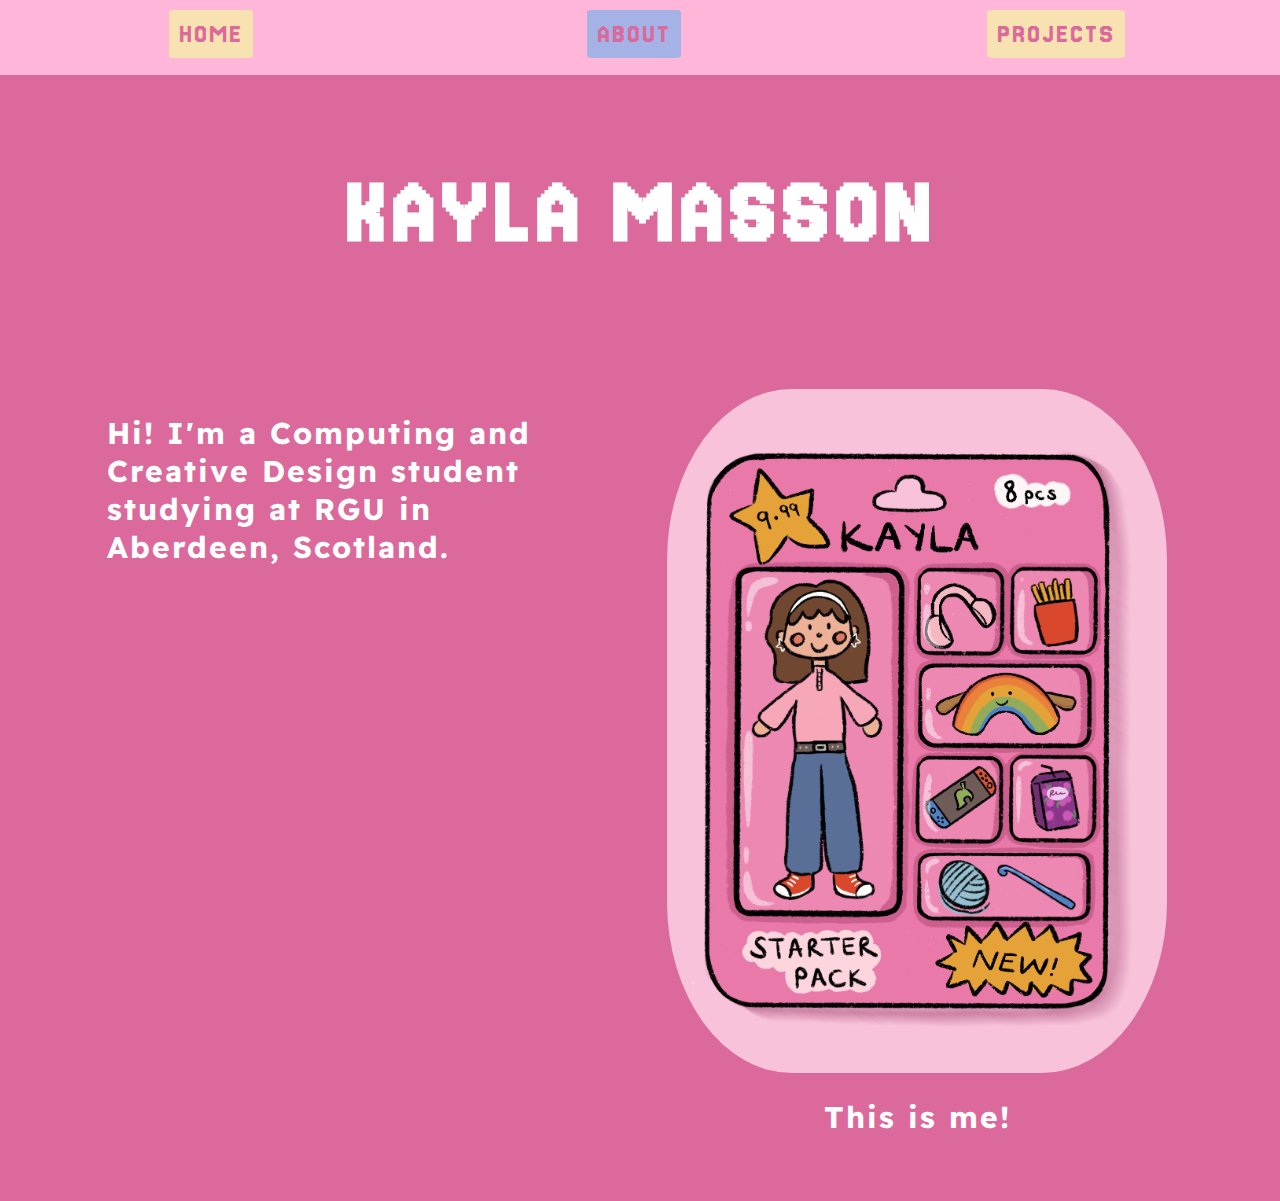
<file: index.html>
<!DOCTYPE html>

<html>

<head>

    <!-- Declare character set -->
    <meta charset="utf-8">

    <link rel='stylesheet' href='css/main.css'>


    <!-- IMPORTING GOOGLE FONT -->
    <link rel="preconnect" href="https://fonts.googleapis.com">
    <link rel="preconnect" href="https://fonts.gstatic.com" crossorigin>
    <link href="https://fonts.googleapis.com/css2?family=Jersey+15&family=Readex+Pro:wght@160..700&display=swap" rel="stylesheet">

    <title> Kayla Masson - Portfolio </title>

</head>

<body>

    <div class ="navbar-div">
    <nav>
        <ul> 
            <li> <a href="index.html" class="home-tab"> HOME </a>  </li>
            <li> <a href="about.html" class="about-tab"> ABOUT</a>  </li>
            <li> <a href="projects.html" class="projects-tab"> PROJECTS </a> </li>
        </ul>
    </nav>
    </div>

    <div id="home-page">
    <h1>KAYLA MASSON</h1>
    </div>


    <div class="container"> 

    <div class="left-col">
    <h2 id="home-page-text"> Hi! I'm a Computing and Creative Design student studying at RGU in Aberdeen, Scotland.</h2>
    </div>

    <div class="right-col">
        <!-- IMAGE -->
         <img src="images/starterpack.png" class="rounded-image" id="home-page-image">
         <h2 style="text-align: center; padding: 0%;"> This is me! </h2>
    </div>


    </div>


</body>
</html>
</file>
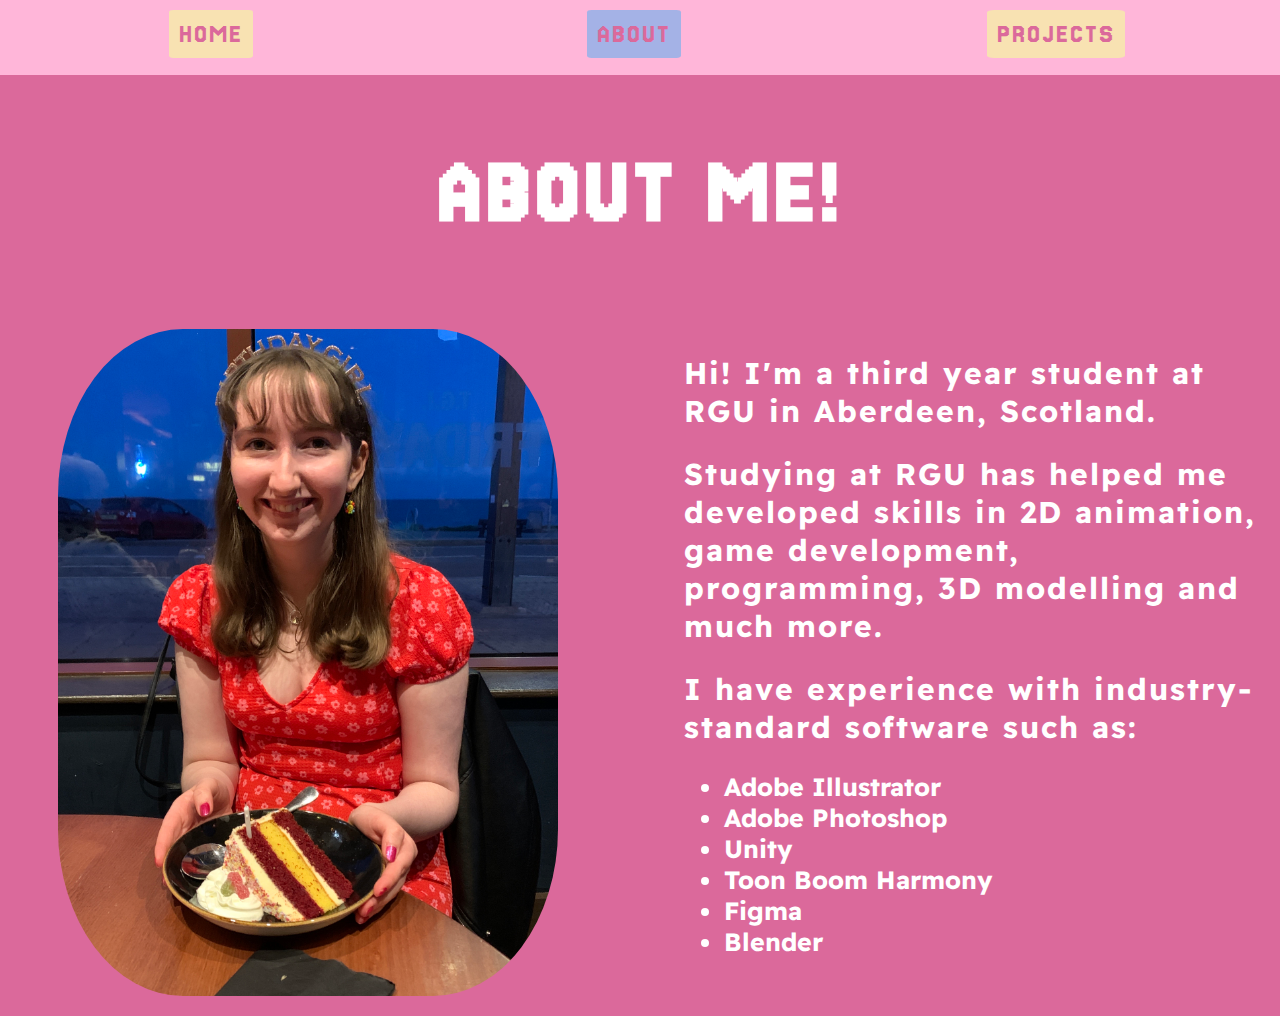
<file: about.html>
<!DOCTYPE html>

<html>

<head>

    <!-- Declare character set -->
    <meta charset="utf-8">

    <link rel='stylesheet' href='css/main.css'>


     <!-- IMPORTING GOOGLE FONT -->
    <link rel="preconnect" href="https://fonts.googleapis.com">
    <link rel="preconnect" href="https://fonts.gstatic.com" crossorigin>
    <link href="https://fonts.googleapis.com/css2?family=Jersey+15&family=Readex+Pro:wght@160..700&display=swap" rel="stylesheet">


    <title> Kayla Masson - Portfolio </title>

</head>

<body>

    <div class ="navbar-div">
        <nav>
            <ul> 
                <li> <a href="index.html" class="home-tab"> HOME </a>  </li>
                <li> <a href="about.html" class="about-tab"> ABOUT</a>  </li>
                <li> <a href="projects.html" class="projects-tab"> PROJECTS </a> </li>
            </ul>
        </nav>
    </div>

    <h1>ABOUT ME!</h1>

    <div class="left-col">

    <img src="images/profile-photo1.jpg" id="about-image" class="rounded-image"> 

    </div>


    <div class="right-col">

        <h2> Hi! I'm a third year student at RGU in Aberdeen, Scotland. </h2>

        <h2> Studying at RGU has helped me developed skills in 2D animation, game development, programming, 3D modelling and much more. </h2>
        
        <h2> I have experience with industry-standard software such as: </h2>

        <h3> <ul> <li> Adobe Illustrator </li>
            <li> Adobe Photoshop </li>
            <li> Unity </li>
            <li> Toon Boom Harmony </li>
            <li> Figma </li>
            <li> Blender </li> </ul> </h3>

    </div>

</body>
</html>
</file>
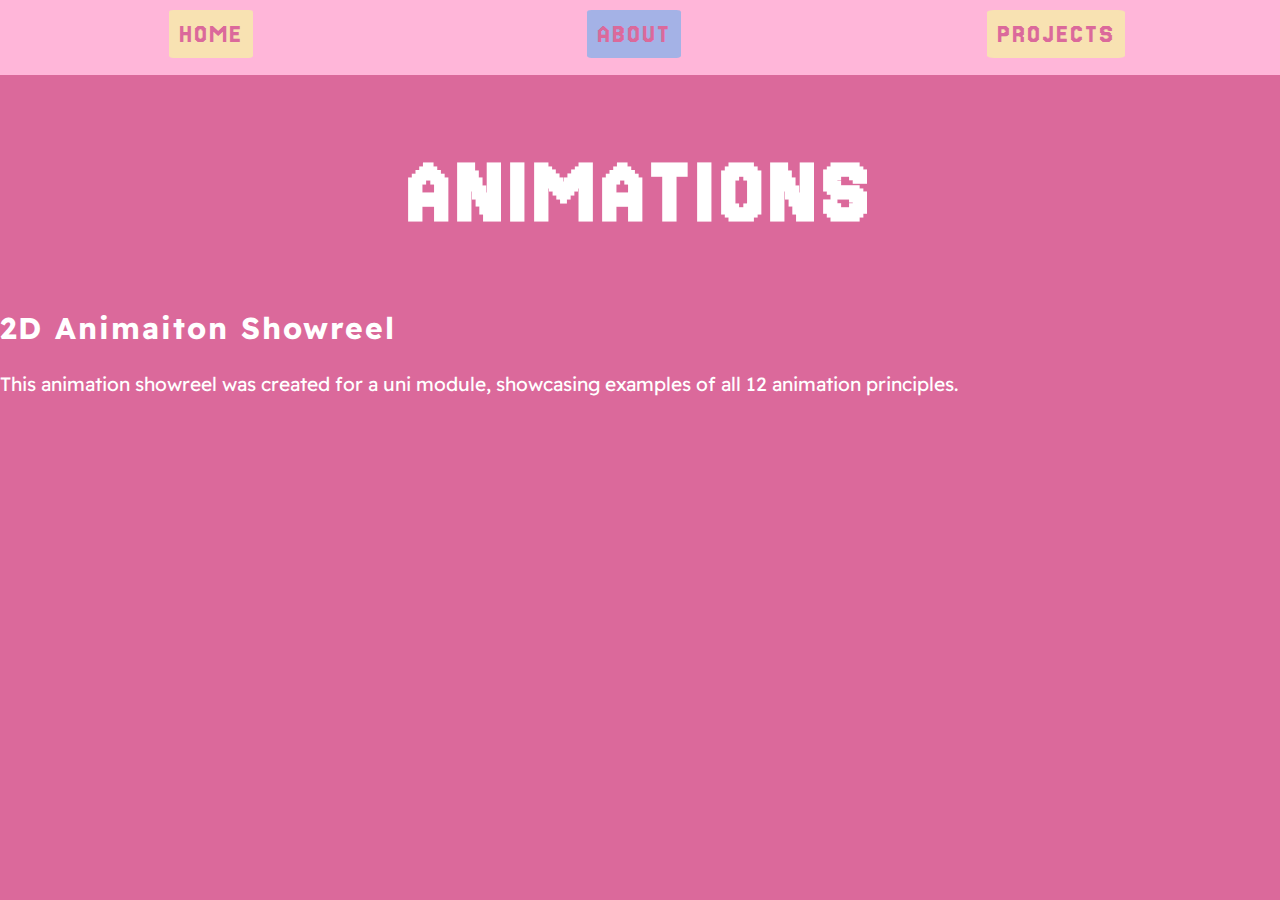
<file: animation.html>
<!DOCTYPE html>

<html>

<head>

    <!-- Declare character set -->
    <meta charset="utf-8">

    <link rel='stylesheet' href='css/main.css'>


     <!-- IMPORTING GOOGLE FONT -->
    <link rel="preconnect" href="https://fonts.googleapis.com">
    <link rel="preconnect" href="https://fonts.gstatic.com" crossorigin>
    <link href="https://fonts.googleapis.com/css2?family=Jersey+15&family=Readex+Pro:wght@160..700&display=swap" rel="stylesheet">



    <title> Kayla Masson - Portfolio </title>

</head>

<body>

    <div class ="navbar-div">
        <nav>
            <ul> 
                <li> <a href="index.html" class="home-tab"> HOME </a>  </li>
                <li> <a href="about.html" class="about-tab"> ABOUT</a>  </li>
                <li> <a href="projects.html" class="projects-tab"> PROJECTS </a> </li>
            </ul>
        </nav>
    </div>
    
    <h1>ANIMATIONS</h1>

    <h2> 2D Animaiton Showreel </h2>
    <p> This animation showreel was created for a uni module, showcasing examples of all 12 animation principles. </p>
</body>
</html>
</file>
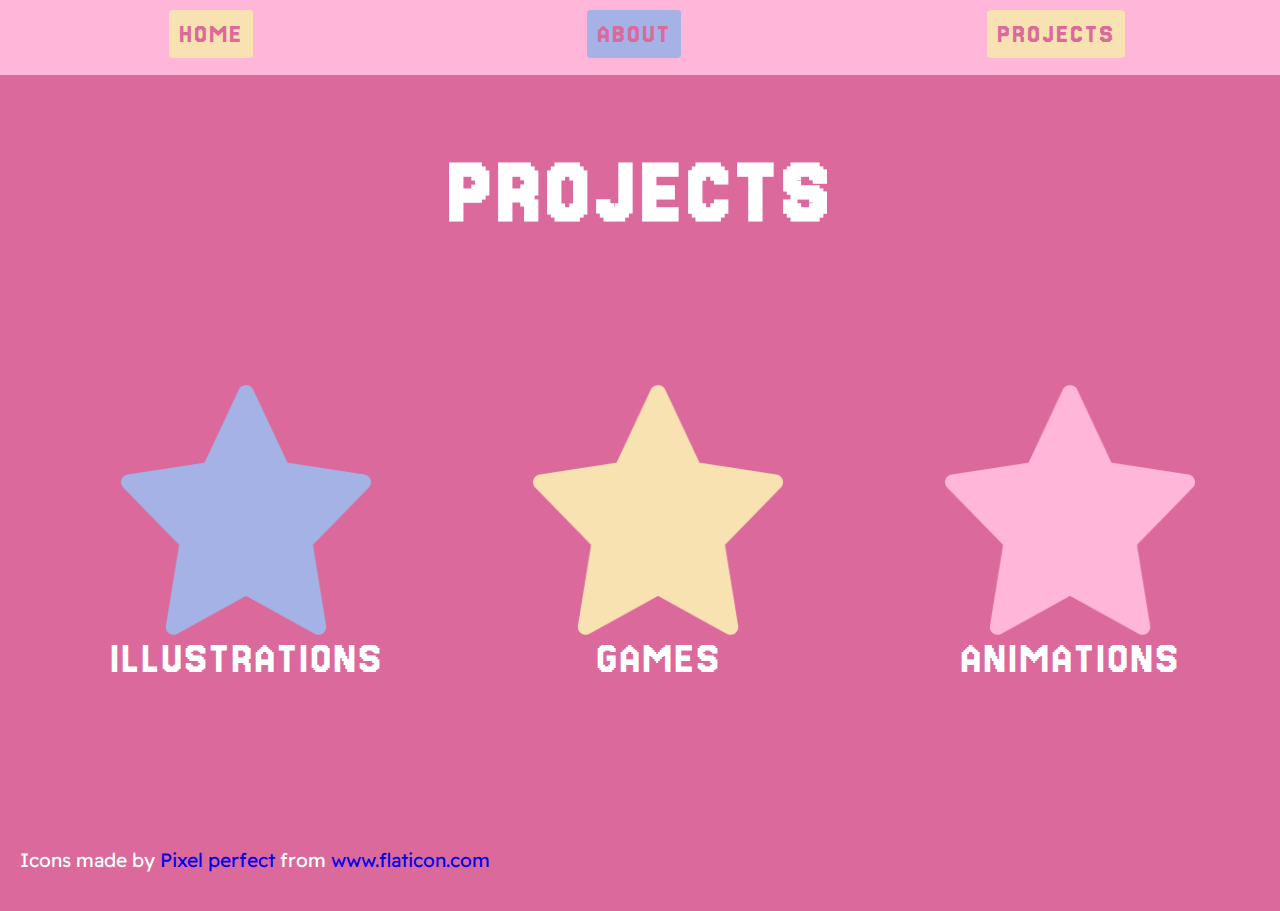
<file: projects.html>
<!DOCTYPE html>

<html>


<head>

    <!-- Declare character set -->
    <meta charset="utf-8">

    <link rel='stylesheet' href='css/main.css'>

     <!-- IMPORTING GOOGLE FONT -->
    <link rel="preconnect" href="https://fonts.googleapis.com">
    <link rel="preconnect" href="https://fonts.gstatic.com" crossorigin>
    <link href="https://fonts.googleapis.com/css2?family=Jersey+15&family=Readex+Pro:wght@160..700&display=swap" rel="stylesheet">


    <title> Kayla Masson - Portfolio </title>

</head>

<body>

    <div class ="navbar-div">
        <nav>
            <ul> 
                <li> <a href="index.html" class="home-tab"> HOME </a>  </li>
                <li> <a href="about.html" class="about-tab"> ABOUT</a>  </li>
                <li> <a href="projects.html" class="projects-tab"> PROJECTS </a> </li>
            </ul>
        </nav>
    </div>

    <main>
        

    
        <h1> PROJECTS </h1>

        <div class="container">

        <div class="thirds">

        <div>
            
        <ul>
            <li class="star-text" id="illustration-star">  <a href="illustrations.html"><img src="images/star-blue.png" class="star-icon"> ILLUSTRATIONS</a></li>
         </ul>

         </div>

        </div>

        <div class="thirds">

        <div>
            
        <ul>
            <li class="star-text" id="games-star">  <a href="games.html"><img src="images/star-yellow.png" class="star-icon"> GAMES </a></li>
         </ul>

         </div>

        </div>

        <div class="thirds">

        <div>
            
        <ul>
            <li class="star-text" id="animation-star">  <a href="animation.html"><img src="images/star-pink.png" class="star-icon"> ANIMATIONS </a></li>
         </ul>

         </div>

        </div>

        
        
        

        </div>
        




    </main>

    <div> <p> Icons made by <a href="https://www.flaticon.com/authors/pixel-perfect" title="Pixel perfect"> Pixel perfect </a> from <a href="https://www.flaticon.com/" title="Flaticon">www.flaticon.com</a> </p> </div>


</body>
</html>
</file>
<file: css/main.css>
/* tags */



body {
    background-color: #DB699B;
    margin: 0%;
}

li a{ 
    color: white;
    font-family: "Jersey 15";
    font-size: larger;
    letter-spacing: 2px;
}

p { 
    color: white;
    font-family: "Readex Pro";
    font-size: larger;
}

nav {
    width: 100%;
    height: 75px;
}

nav ul {
    margin: 0%;
    padding: 0%;
}

nav li {
    list-style-type: none;
    float: left;
    width: 33%;
    text-align: center;
    font-size: x-large;
    padding-top: 20px;
}

nav li a{
    
    padding: 10px;
    border-radius: 5%;
    color: #DB699B;

}


nav li a:hover {
    
    color: #FFB6D9;
}


h1 { 
    color: white;
    text-align: center;
    font-family: "Jersey 15";
    letter-spacing: 5px;
    font-size: 100px;
}

h2 {
    color: white;
    font-family: "Readex Pro";
    letter-spacing: 2px;
    font-size: 30px;
}

h3 {
    color: white;
    font-family: "Readex Pro";
    font-size: 25px;
}


div {
    padding: 20px;
}



a {
    text-decoration: none;
}




/* IDs */


#home-page-image { 
    width: 500px;
}


#about-image { 
    width: 500px;
}

#home-page-text {
    text-align: left;
    padding-left: 50pt;
}



#illustration-star :hover {
    color: #A4B2E6;
}

#games-star :hover {
    color: #F8E2B2;
}

#animation-star :hover {
    color: #FFB6D9;
}

/* classes */

.container { 
    display: flex;
    flex-wrap: wrap;
    text-align: center;
}


.navbar-div {
    margin: 0%;
    padding: 0%;
    background-color: #FFB6D9;
}


.rounded-image { 
    border-radius:25%;
    align-self: center;
    margin: auto;
    display: block;

}

.left-col {
    width: 45%;
    float: left;
}

.right-col {
    width: 45%;
    float: right;
}


.home-tab {
    background-color: #F8E2B2;
}

.about-tab {
    background-color: #A4B2E6;
}

.projects-tab {
    background-color: #F8E2B2;
}


.star-icon {
    width: 250px; 
    height: 250px;
    margin: auto;
    display: block;
}

.thirds {
    width: 30%;
    float: left;
    display: block;
    margin-bottom: 50px;
}

.star-text { 
    list-style-type: none;
    text-align: center;
    font-size: 30pt;


}


.description { 
    text-align: justify;
    font-size: 15pt;
}

.project-title {
    padding: 0%;
    text-align: center;
}

.project-image {
    width: 100%;
    height: 100%;
    border-style: solid;
    border-width: 10px;
    border-color: #FFFFFF;
}
</file>
